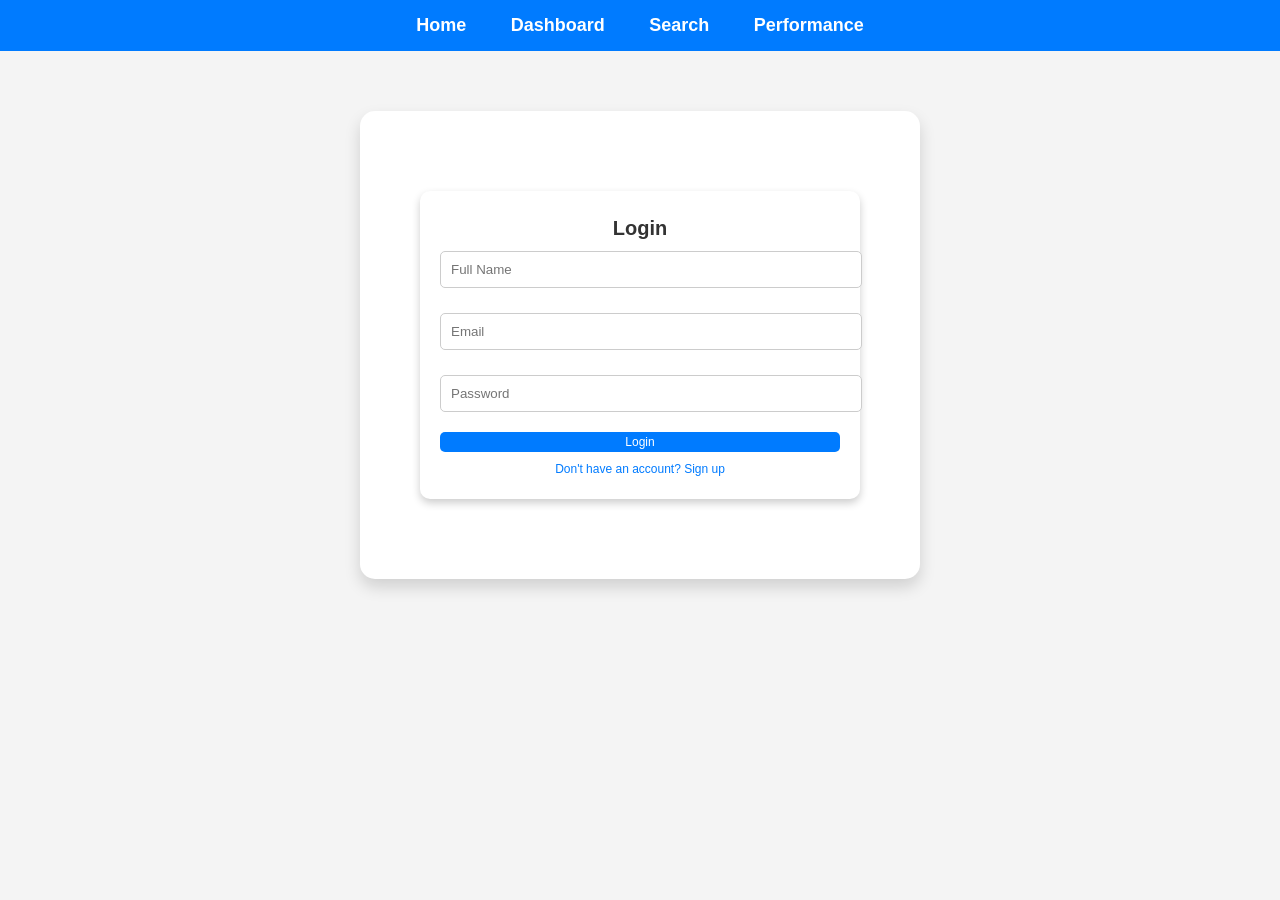
<file: index.html>
<!DOCTYPE html>
<html lang="en">
<head>
    <meta charset="UTF-8">
    <meta name="viewport" content="width=device-width, initial-scale=1.0">
    <title>Auth Page</title>
    <link rel="stylesheet" href="styles.css">
</head>
<body>
    <nav>
        <ul>
            <li><a href="index.html">Home</a></li>
            <li><a href="dashboard.html">Dashboard</a></li>
            <li><a href="search.html">Search</a></li>
            <li><a href="performance.html">Performance</a></li>
        </ul>
    </nav>
    <div class="container">
        <div class="auth-box">
            <h2 id="auth-title">Login</h2>
            <form id="auth-form">
                <div class="input-group">
                    <input type="text" id="name" placeholder="Full Name" class="hidden">
                </div>
                <div class="input-group">
                    <input type="email" id="email" placeholder="Email" required>
                </div>
                <div class="input-group">
                    <input type="password" id="password" placeholder="Password" required>
                </div>
                <button type="submit" class="btn">Login</button>
            </form>
            <p class="toggle-text">Don't have an account? <span id="toggle-auth">Sign up</span></p>
        </div>
    </div>
    <script>
        document.getElementById("auth-form").addEventListener("submit", function(event) {
            event.preventDefault();
            window.location.href = "dashboard.html";
        });
    </script>
</body>
</html>
</file>
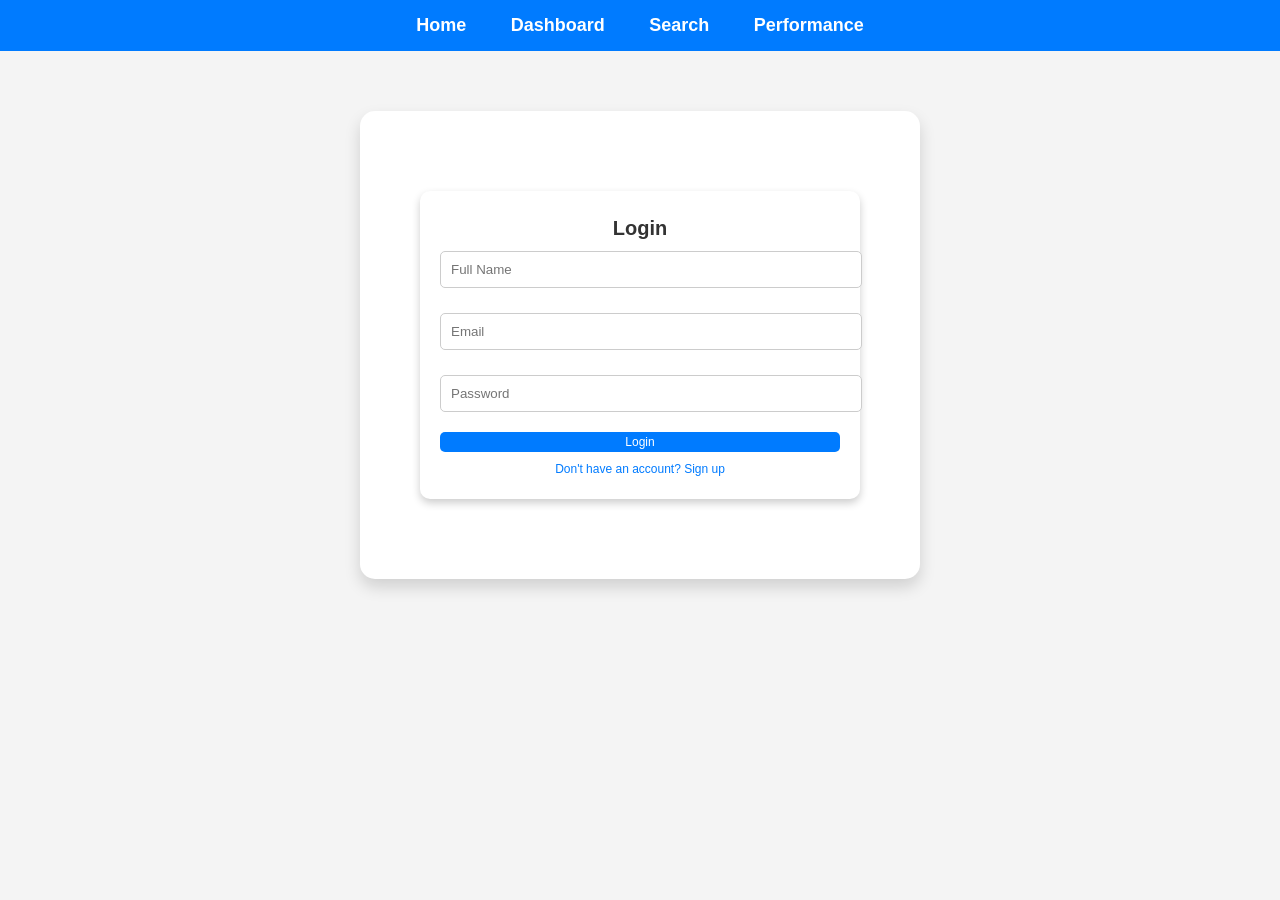
<file: auth.html>
<!DOCTYPE html>
<html lang="en">
<head>
    <meta charset="UTF-8">
    <meta name="viewport" content="width=device-width, initial-scale=1.0">
    <title>Auth Page</title>
    <link rel="stylesheet" href="styles.css">
</head>
<body>
    <nav>
        <ul>
            <li><a href="index.html">Home</a></li>
            <li><a href="dashboard.html">Dashboard</a></li>
            <li><a href="search.html">Search</a></li>
            <li><a href="performance.html">Performance</a></li>
        </ul>
    </nav>
    <div class="container">
        <div class="auth-box">
            <h2 id="auth-title">Login</h2>
            <form id="auth-form">
                <div class="input-group hidden" id="name-group">
                    <input type="text" id="name" placeholder="Full Name">
                </div>
                <div class="input-group">
                    <input type="email" id="email" placeholder="Email" required>
                </div>
                <div class="input-group">
                    <input type="password" id="password" placeholder="Password" required>
                </div>
                <button type="submit" class="btn" id="auth-button">Login</button>
            </form>
            <p class="toggle-text">Don't have an account? <span id="toggle-auth">Sign up</span></p>
        </div>
    </div>

    <script>
        const form = document.getElementById("auth-form");
        const toggleBtn = document.getElementById("toggle-auth");
        const nameGroup = document.getElementById("name-group");
        const authTitle = document.getElementById("auth-title");
        const authButton = document.getElementById("auth-button");

        let isLogin = true;

        toggleBtn.addEventListener("click", () => {
            isLogin = !isLogin;
            authTitle.textContent = isLogin ? "Login" : "Sign Up";
            authButton.textContent = isLogin ? "Login" : "Sign Up";
            toggleBtn.textContent = isLogin ? "Sign up" : "Login";
            nameGroup.classList.toggle("hidden");
        });

        form.addEventListener("submit", async (e) => {
            e.preventDefault();

            const name = document.getElementById("name").value;
            const email = document.getElementById("email").value;
            const password = document.getElementById("password").value;

            const endpoint = isLogin ? "http://127.0.0.1:5000/login" : "http://127.0.0.1:5000/register";

            const body = isLogin
                ? { email, password }
                : { name, email, password };

            try {
                const res = await fetch(endpoint, {
                    method: "POST",
                    headers: {
                        "Content-Type": "application/json"
                    },
                    body: JSON.stringify(body)
                });

                const data = await res.json();

                if (res.ok) {
                    alert(data.message || (isLogin ? "Login successful!" : "Signup successful!"));
                    window.location.href = "dashboard.html";
                } else {
                    alert(data.message || "Something went wrong!");
                }
            } catch (err) {
                alert("⚠ Backend not reachable. Is it running?");
                console.error(err);
            }
        });
    </script>
</body>
</html>
</file>
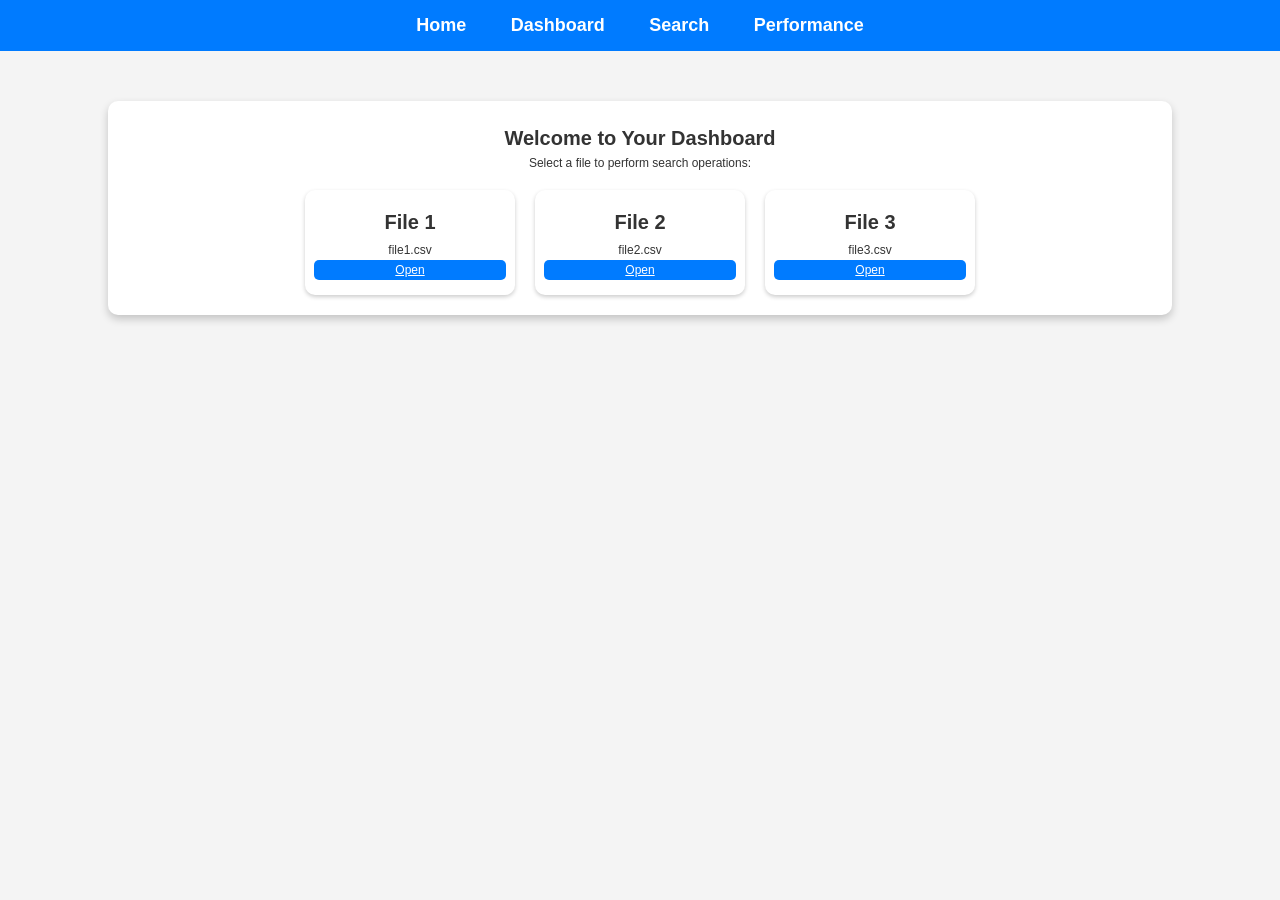
<file: dashboard.html>
<!DOCTYPE html>
<html lang="en">
<head>
    <meta charset="UTF-8">
    <meta name="viewport" content="width=device-width, initial-scale=1.0">
    <title>Dashboard</title>
    <link rel="stylesheet" href="styles.css">
</head>
<body>
    <nav>
        <ul>
            <li><a href="index.html">Home</a></li>
            <li><a href="dashboard.html">Dashboard</a></li>
            <li><a href="search.html">Search</a></li>
            <li><a href="performance.html">Performance</a></li>
        </ul>
    </nav>
    <div class="dashboard-container">
        <h2>Welcome to Your Dashboard</h2>
        <p>Select a file to perform search operations:</p>
        <div class="file-list">
            <div class="file-card">
                <h3>File 1</h3>
                <p>file1.csv</p>
                <a href="file.html?file=file1.csv" class="btn">Open</a>
            </div>
            <div class="file-card">
                <h3>File 2</h3>
                <p>file2.csv</p>
                <a href="file.html?file=file2.csv" class="btn">Open</a>
            </div>
            <div class="file-card">
                <h3>File 3</h3>
                <p>file3.csv</p>
                <a href="file.html?file=file3.csv" class="btn">Open</a>
            </div>
        </div>
    </div>
</body>
</html>
</file>
<file: styles.css>
/* General Styles */
body {
    font-family: Arial, sans-serif;
    margin: 0;
    padding: 0;
    background-color: #f4f4f4;
    color: #333;
}

/* Navigation Bar */
nav {
    background-color: #007bff;
    padding: 10px 0;
    text-align: center;
}

nav ul {
    list-style: none;
    padding: 0;
}

nav ul li {
    display: inline;
    margin: 0 15px;
}

nav ul li a {
    color: white;
    text-decoration: none;
    font-weight: bold;
}

/* Container */
.container {
    width: 80%;
    margin: auto;
    padding: 20px;
    text-align: center;
}

body {
    font-family: 'Segoe UI', sans-serif;
    margin: 0;
    background-color: #f4f4f4;
    color: #333;
}

nav {
    background-color: #007bff;
    padding: 15px 0;
    text-align: center;
}

nav ul {
    list-style: none;
    margin: 0;
    padding: 0;
}

nav ul li {
    display: inline;
    margin: 0 20px;
}

nav ul li a {
    color: white;
    text-decoration: none;
    font-weight: bold;
    font-size: 18px;
}

.container {
    width: 100%;
    max-width: 500px;
    margin: 60px auto;
    padding: 30px;
    background: white;
    border-radius: 15px;
    box-shadow: 0 8px 16px rgba(0, 0, 0, 0.15);
    text-align: center;
}

.input-group {
    margin-bottom: 20px;
    text-align: left;
}

input[type="file"] {
    width: 100%;
    padding: 10px;
}

.btn {
    background-color: #0056b3;
    color: white;
    border: none;
    padding: 12px;
    width: 100%;
    border-radius: 8px;
    font-size: 16px;
    cursor: pointer;
    transition: background-color 0.2s ease-in-out;
}

.btn:hover {
    background-color: #003f8a;
}

.status-text {
    margin-top: 15px;
    font-weight: bold;
}

.status-text.success {
    color: green;
}

.status-text.error {
    color: red;
}

/* Authentication Box */
.auth-box {
    background: white;
    padding: 20px;
    border-radius: 10px;
    box-shadow: 0 4px 8px rgba(0, 0, 0, 0.2);
    max-width: 400px;
    margin: 50px auto;
}

.input-group {
    margin-bottom: 15px;
}

input {
    width: 100%;
    padding: 10px;
    margin: 5px 0;
    border: 1px solid #ccc;
    border-radius: 5px;
}

.btn {
    background-color: #007bff;
    color: white;
    border: none;
    padding: 10px;
    width: 100%;
    border-radius: 5px;
    cursor: pointer;
}

.btn:hover {
    background-color: #0056b3;
}

/* Toggle Text */
.toggle-text {
    margin-top: 10px;
    color: #007bff;
    cursor: pointer;
}

/* Dashboard Container */
.dashboard-container {
    width: 80%;
    margin: 50px auto;
    text-align: center;
    background: white;
    padding: 20px;
    border-radius: 10px;
    box-shadow: 0 4px 8px rgba(0, 0, 0, 0.2);
}

/* File List */
.file-list {
    display: flex;
    justify-content: center;
    gap: 20px;
    margin-top: 20px;
}

/* File Card */
.file-card {
    display: flex;
    flex-direction: column;
    justify-content: space-between; /* Ensures even spacing */
    align-items: center;
    width: 180px; /* Adjust width to be uniform */
    padding: 15px;
    background: white;
    border-radius: 10px;
    box-shadow: 0 2px 4px rgba(0, 0, 0, 0.2);
    text-align: center;
}

.file-card .btn {
    width: 100%; /* Makes buttons uniform in size */
    margin-top: auto; /* Pushes the button to the bottom */
}


/* Search Page */
.search-container {
    width: 50%;
    margin: 50px auto;
    padding: 20px;
    text-align: center;
    background: white;
    border-radius: 10px;
    box-shadow: 0 4px 8px rgba(0, 0, 0, 0.2);
}

.search-box {
    display: flex;
    justify-content: center;
    align-items: center;
    gap: 10px;
    margin-top: 20px;
}

.search-input {
    padding: 12px;
    width: 70%;
    border: 1px solid #ccc;
    border-radius: 5px;
    font-size: 16px;
}

.search-results {
    margin-top: 20px;
    padding: 15px;
    background: #f8f9fa;
    border-radius: 10px;
    box-shadow: 0 2px 5px rgba(0, 0, 0, 0.2);
    text-align: left;
    width: 80%;
    margin-left: auto;
    margin-right: auto;
}
/* Performance Page (Optimized for Screenshot) */
.performance-container {
    text-align: center;
    margin-top: 5px;
    padding: 5px;
}

.chart-container {
    width: 10%; /* Smallest width */
    max-height: 50px; /* Smallest height */
    overflow: hidden;
    margin: auto;
    padding: 5px;
    background: white;
    border-radius: 5px;
    box-shadow: 0 1px 2px rgba(0, 0, 0, 0.1);
}

/* Larger Heading for Visibility */
h2, h3 {
    font-size: 20px; /* Bigger for clarity */
    margin: 6px 0;
    font-weight: bold;
}

/* Smaller Text for Compact UI */
p {
    font-size: 12px;
    margin: 3px 0;
}

/* Buttons & Inputs - Compact */
.btn {
    padding: 3px 6px;
    font-size: 12px;
}

.search-input {
    padding: 4px;
    font-size: 12px;
    width: 40%;
}
</file>
